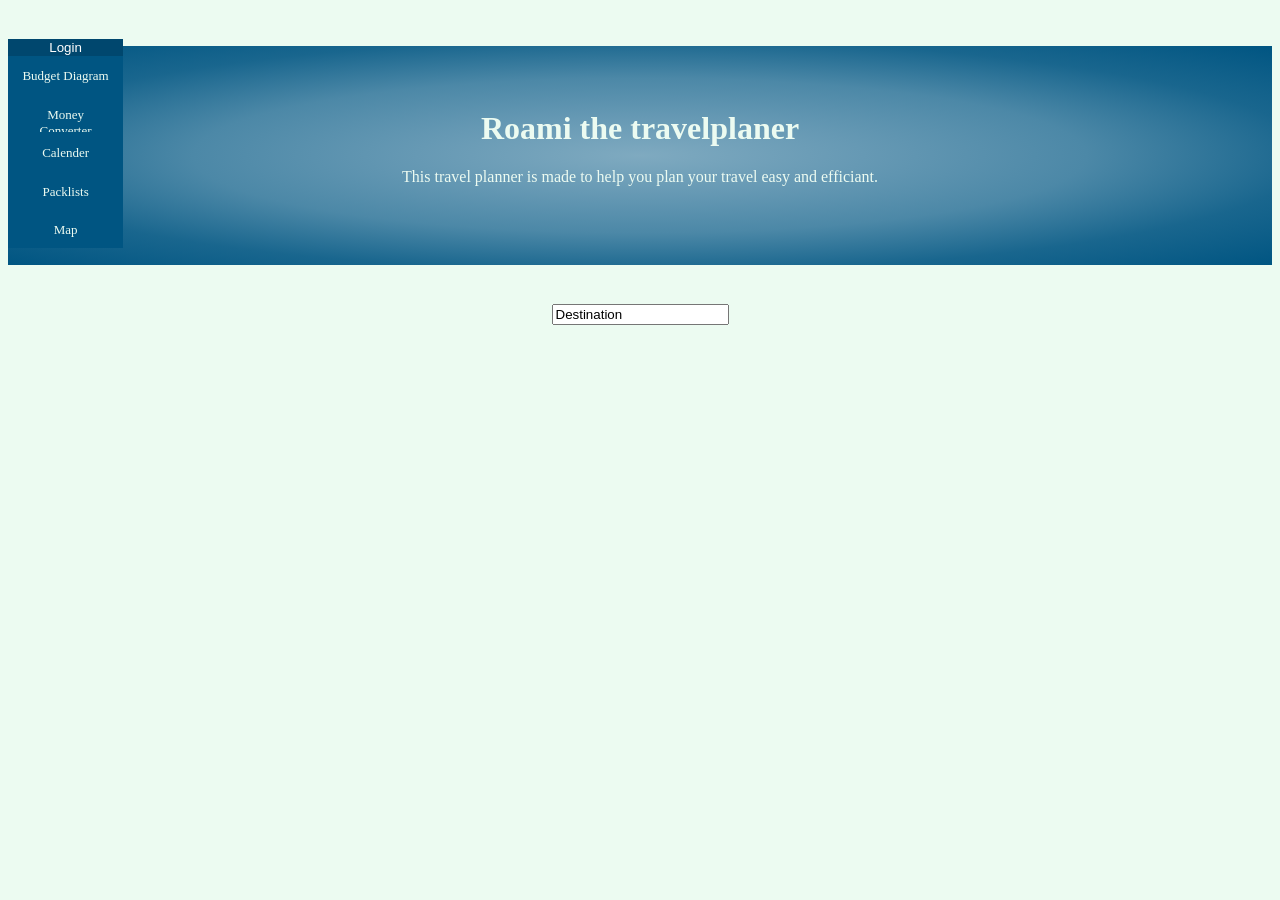
<file: Index.html>
<!DOCTYPE html>
<meta name="viewport"   content="witdth=device-width",  initial-scale="1.0">
<html lang="eng">
    <link rel="stylesheet" href="startsida.css">
     <script src="startsida.js"></script>
    <head>
   <title>Roami</title> 
   <link rel="icon" type="image/x-icon" href="Pictures/romai.png">
  </head>
<body>

  <div class="buttoncontainer">
    <button onclick="document.getElementById('id01').style.display='block'" class="button1">Login</button>
  <a class="containerbutton" href="budget.html">Budget Diagram</a>
  <a class="containerbutton" href="Money converter.html">Money Converter</a>
  <a class="containerbutton" href="Kalender.html">Calender</a>
  <a class="containerbutton" href="packlists.html">Packlists</a>
  <a class="containerbutton" href="Map.html">Map</a>
 </div>

 <header>
<h1>Roami the travelplaner</h1>
<p>This travel planner is made to help you plan your travel easy and efficiant.</p>

</header>

<div id="id01" class="modal">
  <form class="modal-content animate" action="/action_page.php" method="post">
    <div class="imgcontainer">
      <span onclick="document.getElementById('id01').style.display='none'" class="close" title="Close Modal">&times;</span>
      <img href="Pictures/snowflake.jpg" alt="" class="avatar">
    </div>
     <div class="container">
      <label for="uname"><b>Username</b></label>
      <input type="text" placeholder="Enter Username" name="uname" required>

      <label for="psw"><b>Password</b></label>
      <input type="password" placeholder="Enter Password" name="psw" required>
        
      <button type="submit">Login</button>
    </div>

    <div class="container" style="background-color:#fefefe">
      <button type="button" onclick="document.getElementById('id01').style.display='none'" class="cancelbtn">Cancel</button>
    
    </div>
  </form>
</div>

  <section>
<search>
  <form>
    <input type="search" value="Destination">
  </form>
</search>
  </section>

  

</body>
</html>
</file>
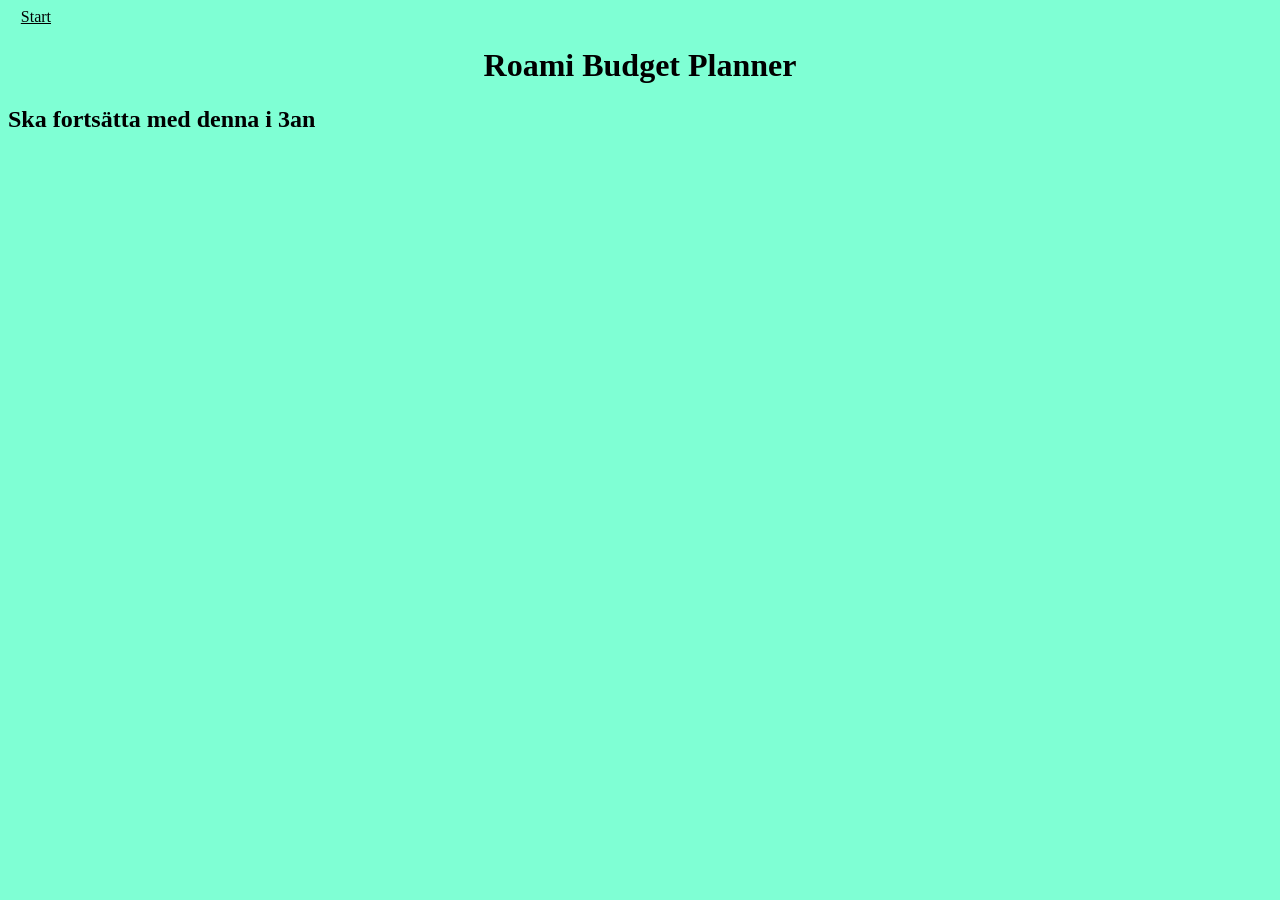
<file: budget.html>
<!DOCTYPE html>
<meta name="viewport"   content="witdth=device-width",  initial-scale="1.0">
<html lang="eng">
<link rel="stylesheet" href="budget.css">
<head>
<title> Roami Budget Planner</title>
</head>

<body>
    <a href="Index.html">Start</a>
    <h1>Roami Budget Planner</h1>
    <h2>Ska fortsätta med denna i 3an</h2>
</body>
</file>
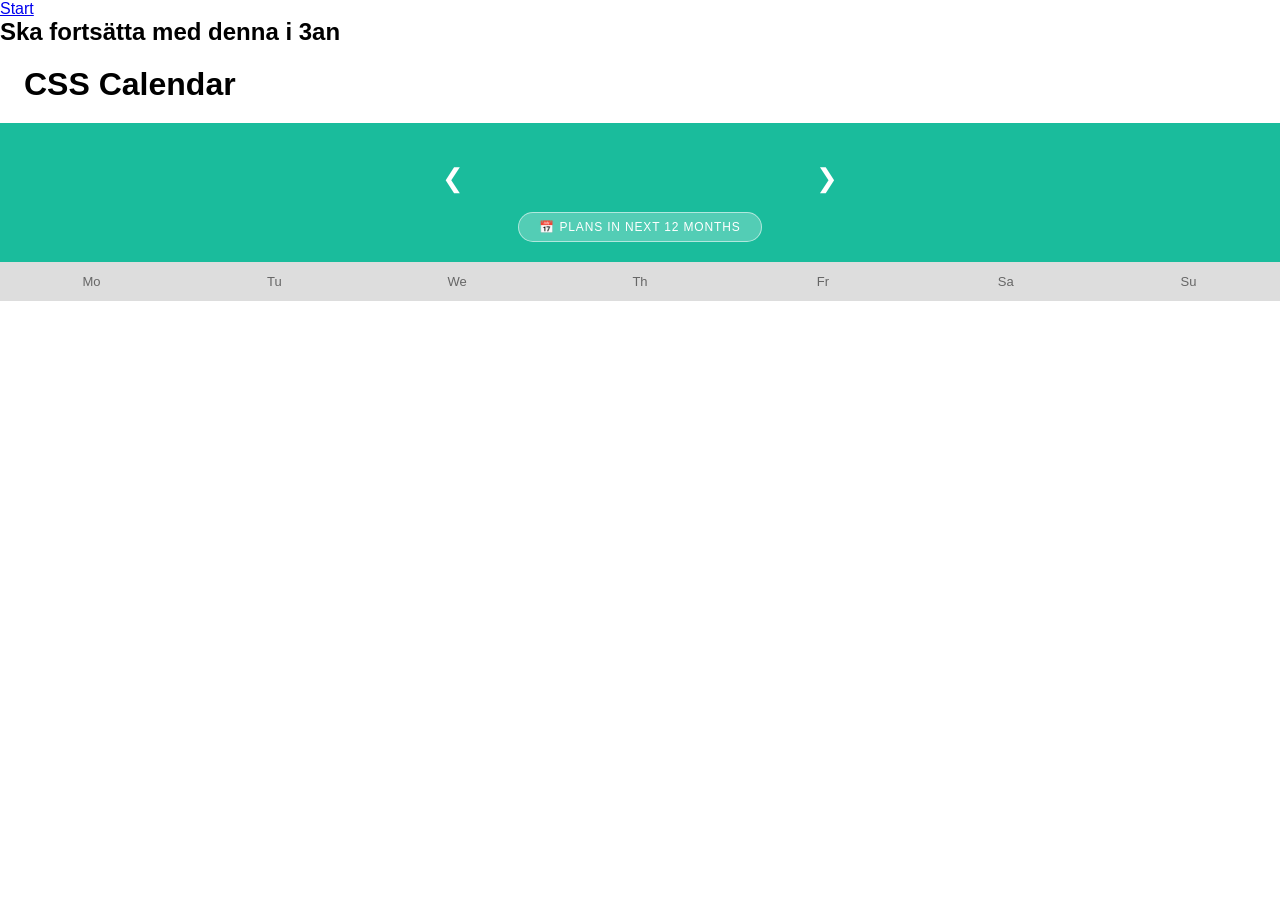
<file: Kalender.html>
<html lang="eng">
<head>
  <meta name="viewport" content="width=device-width, initial-scale=1.0">
  <title>Viera-Rikas Reseplanerare</title>
  <link rel="icon" type="image/x-icon" href="Pictures/plane.jpg">
  <title>Viera-Rikas Reseplanerare</title>
  <link rel="stylesheet" href="calender.css">
  <script src="calender.js"></script>
</head>
<body>
  <a href="Index.html">Start</a>
  <h2>Ska fortsätta med denna i 3an</h2>
<h1>CSS Calendar</h1>
 
<!-- Header -->
<div class="month">
  <div class="month-nav">
    <span class="arrow" onclick="changeMonth(-1)">&#10094;</span>
    <div class="month-label">
      <span class="mname" id="mname"></span>
      <span class="myear" id="myear"></span>
    </div>
    <span class="arrow" onclick="changeMonth(1)">&#10095;</span>
  </div>
  <button class="year-ahead-btn" onclick="toggleYearPanel()">&#128197; Plans in next 12 months</button>
</div>
 
<!-- Grid: weekday labels + day cells all in one CSS grid -->
<div class="cal-grid" id="calGrid">
  <div class="dow">Mo</div>
  <div class="dow">Tu</div>
  <div class="dow">We</div>
  <div class="dow">Th</div>
  <div class="dow">Fr</div>
  <div class="dow">Sa</div>
  <div class="dow">Su</div>
  <!-- day cells injected here by JS -->
</div>
 
<!-- Day plans panel -->
<div id="plansPanel">
  <h3 id="panelTitle">Plans</h3>
  <ul id="plansList"></ul>
  <div class="add-row">
    <input type="text" id="planInput" placeholder="Add a plan..." maxlength="80">
    <button onclick="addPlan()">Add</button>
  </div>
</div>
 
<!-- Year-ahead panel -->
<div id="yearPanel">
  <div class="ya-head">
    <h3>Plans in the next 12 months</h3>
    <button class="ya-close" onclick="toggleYearPanel()">&#10005;</button>
  </div>
  <div id="yearContent"></div>
</div>
 </body>
 </html>
</file>
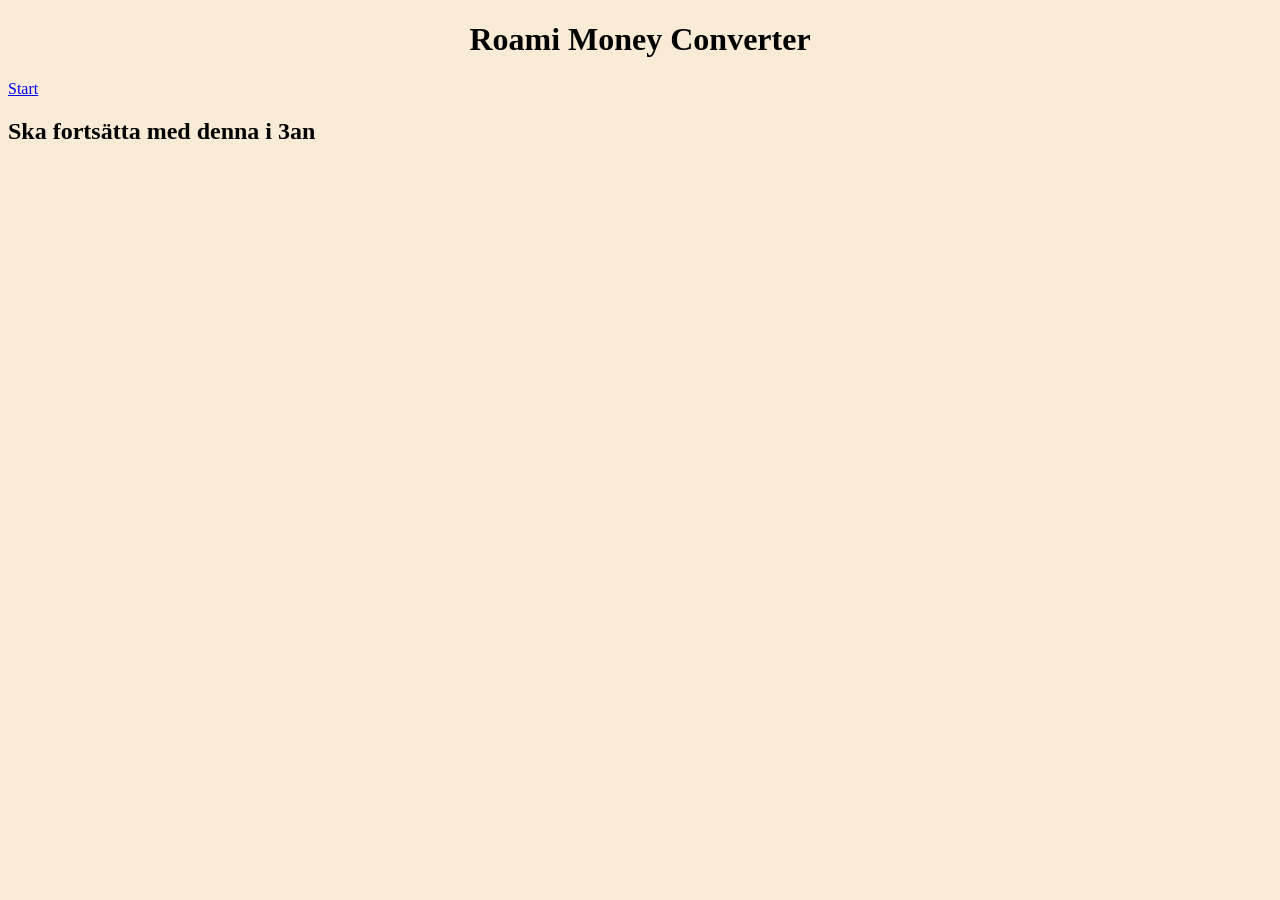
<file: Money converter.html>
<!DOCTYPE html>
<meta name="viewport"   content="witdth=device-width",  initial-scale="1.0">
<html lang="eng">
    <link rel="stylesheet" href="money converter.css">
<head>
   <title>Roami</title> 
   <link rel="icon" type="image/x-icon" href="Pictures/romai.png">
</head>

<body>
    <h1>Roami Money Converter</h1>
    <a href="Index.html">Start</a>
    <h2>Ska fortsätta med denna i 3an</h2>
</body>
</file>
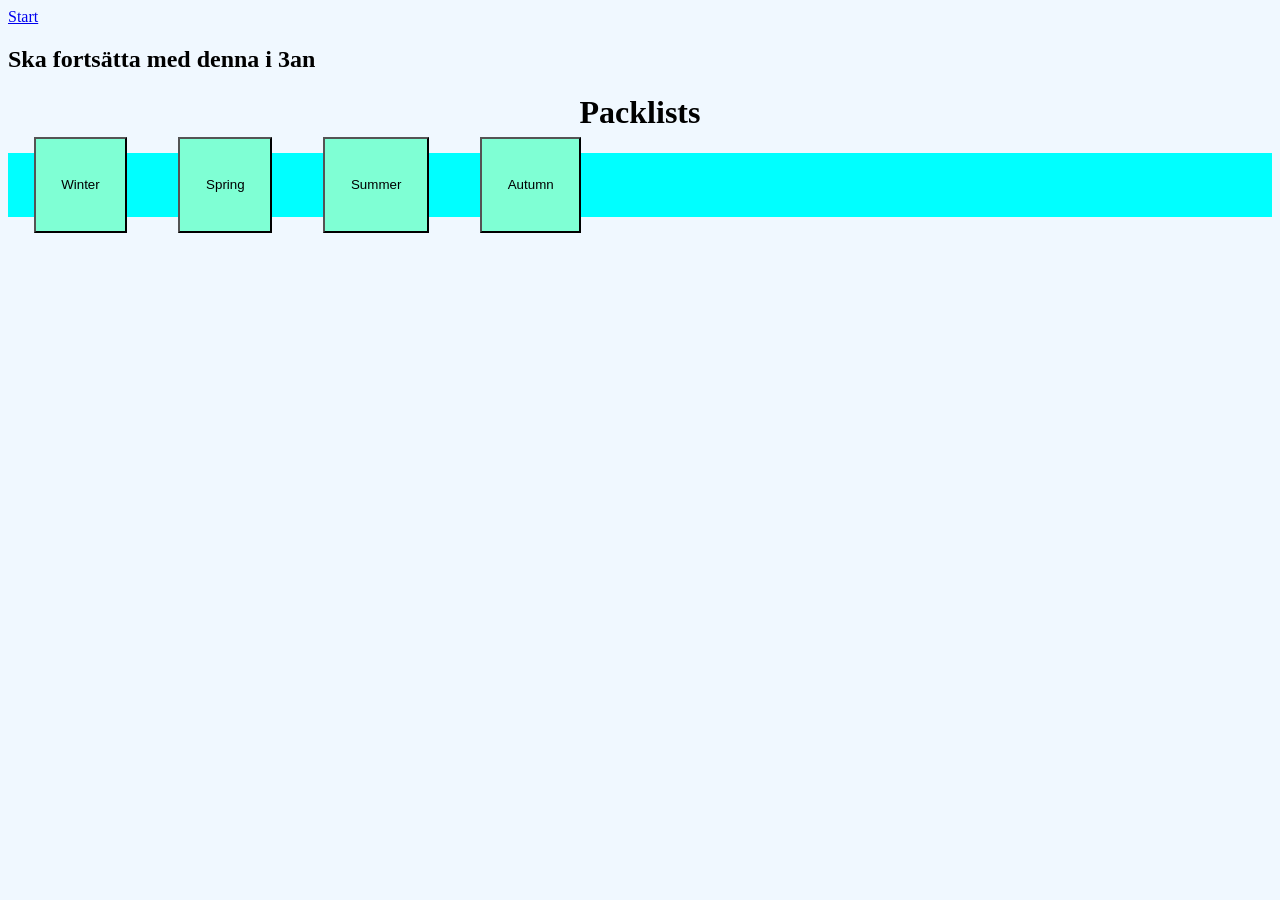
<file: packlists.html>
<!DOCTYPE html> 
<meta name="viewport"   content="witdth=device-width",  initial-scale="1.0"> 
<html lang="sv">
    <link rel="stylesheet" href="pack.css">
    <head>
<Title>Roami Packlists</Title>
  <link rel="icon" type="image/x-icon" href="Pictures/romai.png">
  </head>
<body>
  <a href="Index.html">Start</a>
  <h2>Ska fortsätta med denna i 3an</h2>
  <h1>Packlists</h1>

  <div class="buttoncontainer">
<button class="button2" onclick="openForm()">Winter</button>
<button class="button2" onclick="openForm()">Spring</button>
<button class="button2" onclick="openForm()">Summer</button>
<button class="button2" onclick="openForm()">Autumn</button>
<div class="form-popup" id="myForm">
  <form action="/action_page.php" class="form-container">
    <li>strupmor</li>
    <li>dfkg
    </li>
    <button type="button" class="btn cancel" onclick="closeForm()">Close</button>
  </form>
</div>
</div>
</body>
<script>
function openForm() {
  document.getElementById("myForm").style.display = "block";
}

function closeForm() {
  document.getElementById("myForm").style.display = "none";
}
</script>
</html>
</file>
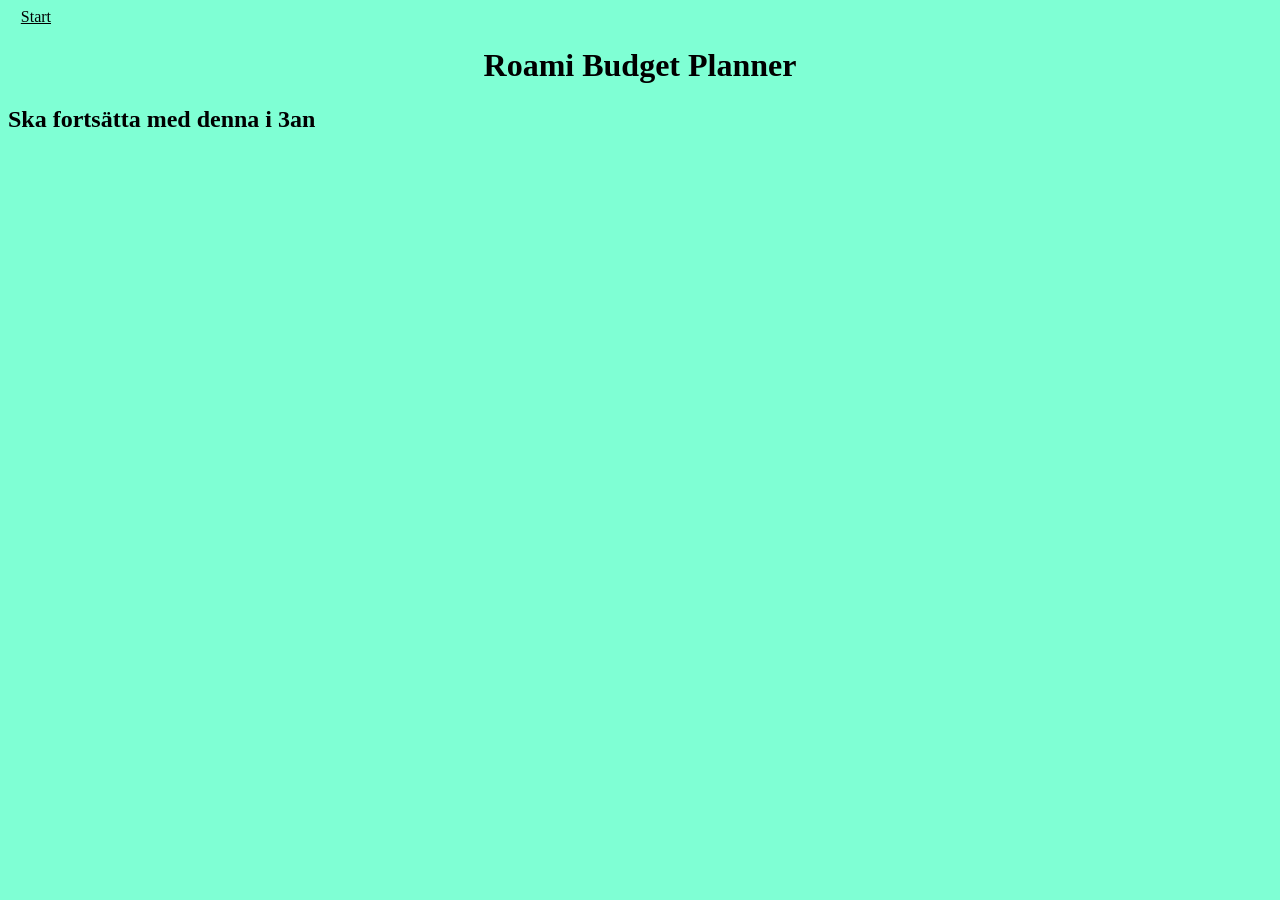
<file: code/budget.html>
<!DOCTYPE html>
<meta name="viewport"   content="witdth=device-width",  initial-scale="1.0">
<html lang="eng">
<link rel="stylesheet" href="budget.css">
<head>
<title> Roami Budget Planner</title>
</head>

<body>
    <a href="Startsida.html">Start</a>
    <h1>Roami Budget Planner</h1>
    <h2>Ska fortsätta med denna i 3an</h2>
</body>
</file>
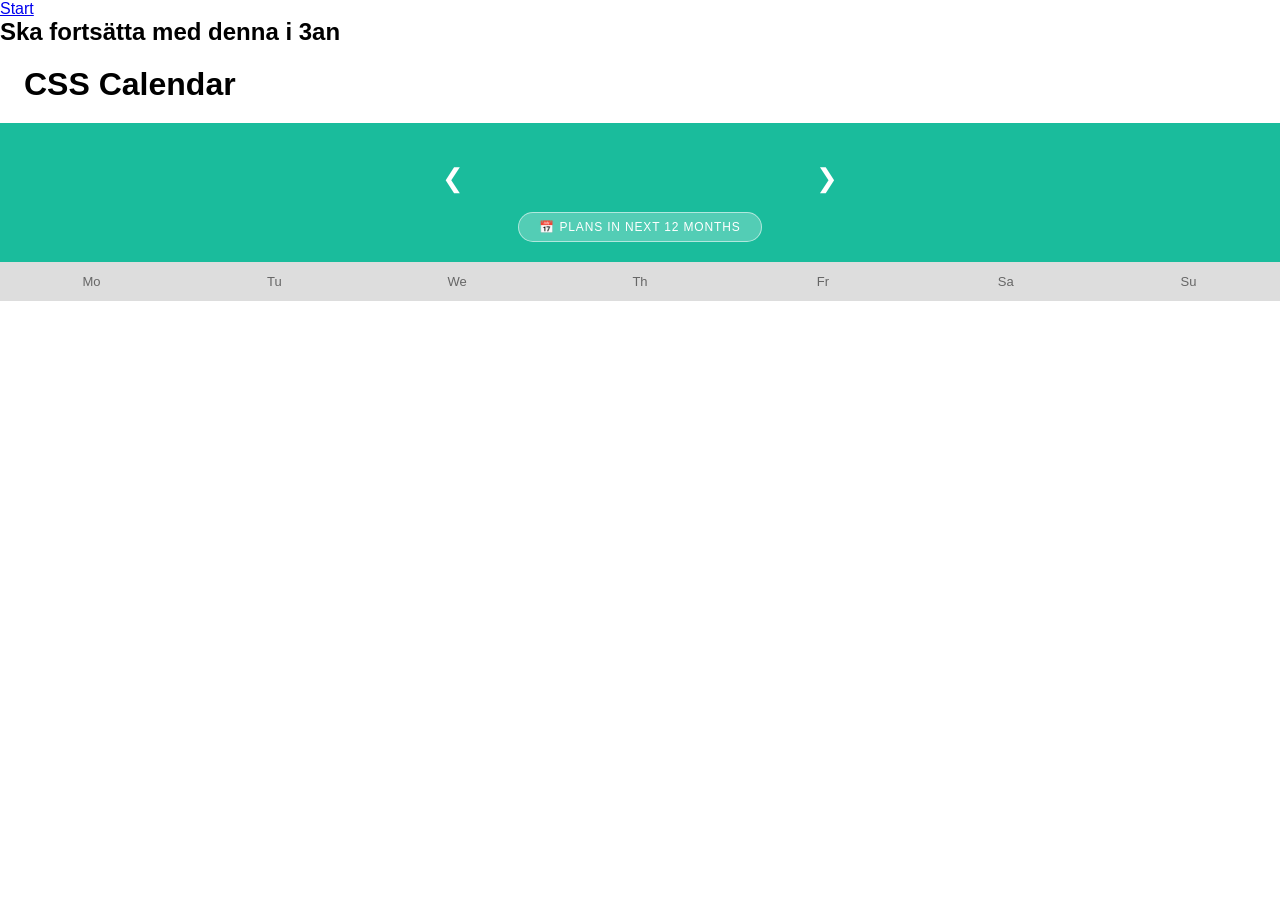
<file: code/Kalender.html>
<html lang="eng">
<head>
  <meta name="viewport" content="width=device-width, initial-scale=1.0">
  <title>Viera-Rikas Reseplanerare</title>
  <link rel="icon" type="image/x-icon" href="Pictures/plane.jpg">
  <title>Viera-Rikas Reseplanerare</title>
  <link rel="stylesheet" href="calender.css">
  <script src="calender.js"></script>
</head>
<body>
  <a href="Startsida.html">Start</a>
  <h2>Ska fortsätta med denna i 3an</h2>
<h1>CSS Calendar</h1>
 
<!-- Header -->
<div class="month">
  <div class="month-nav">
    <span class="arrow" onclick="changeMonth(-1)">&#10094;</span>
    <div class="month-label">
      <span class="mname" id="mname"></span>
      <span class="myear" id="myear"></span>
    </div>
    <span class="arrow" onclick="changeMonth(1)">&#10095;</span>
  </div>
  <button class="year-ahead-btn" onclick="toggleYearPanel()">&#128197; Plans in next 12 months</button>
</div>
 
<!-- Grid: weekday labels + day cells all in one CSS grid -->
<div class="cal-grid" id="calGrid">
  <div class="dow">Mo</div>
  <div class="dow">Tu</div>
  <div class="dow">We</div>
  <div class="dow">Th</div>
  <div class="dow">Fr</div>
  <div class="dow">Sa</div>
  <div class="dow">Su</div>
  <!-- day cells injected here by JS -->
</div>
 
<!-- Day plans panel -->
<div id="plansPanel">
  <h3 id="panelTitle">Plans</h3>
  <ul id="plansList"></ul>
  <div class="add-row">
    <input type="text" id="planInput" placeholder="Add a plan..." maxlength="80">
    <button onclick="addPlan()">Add</button>
  </div>
</div>
 
<!-- Year-ahead panel -->
<div id="yearPanel">
  <div class="ya-head">
    <h3>Plans in the next 12 months</h3>
    <button class="ya-close" onclick="toggleYearPanel()">&#10005;</button>
  </div>
  <div id="yearContent"></div>
</div>
 </body>
 </html>
</file>
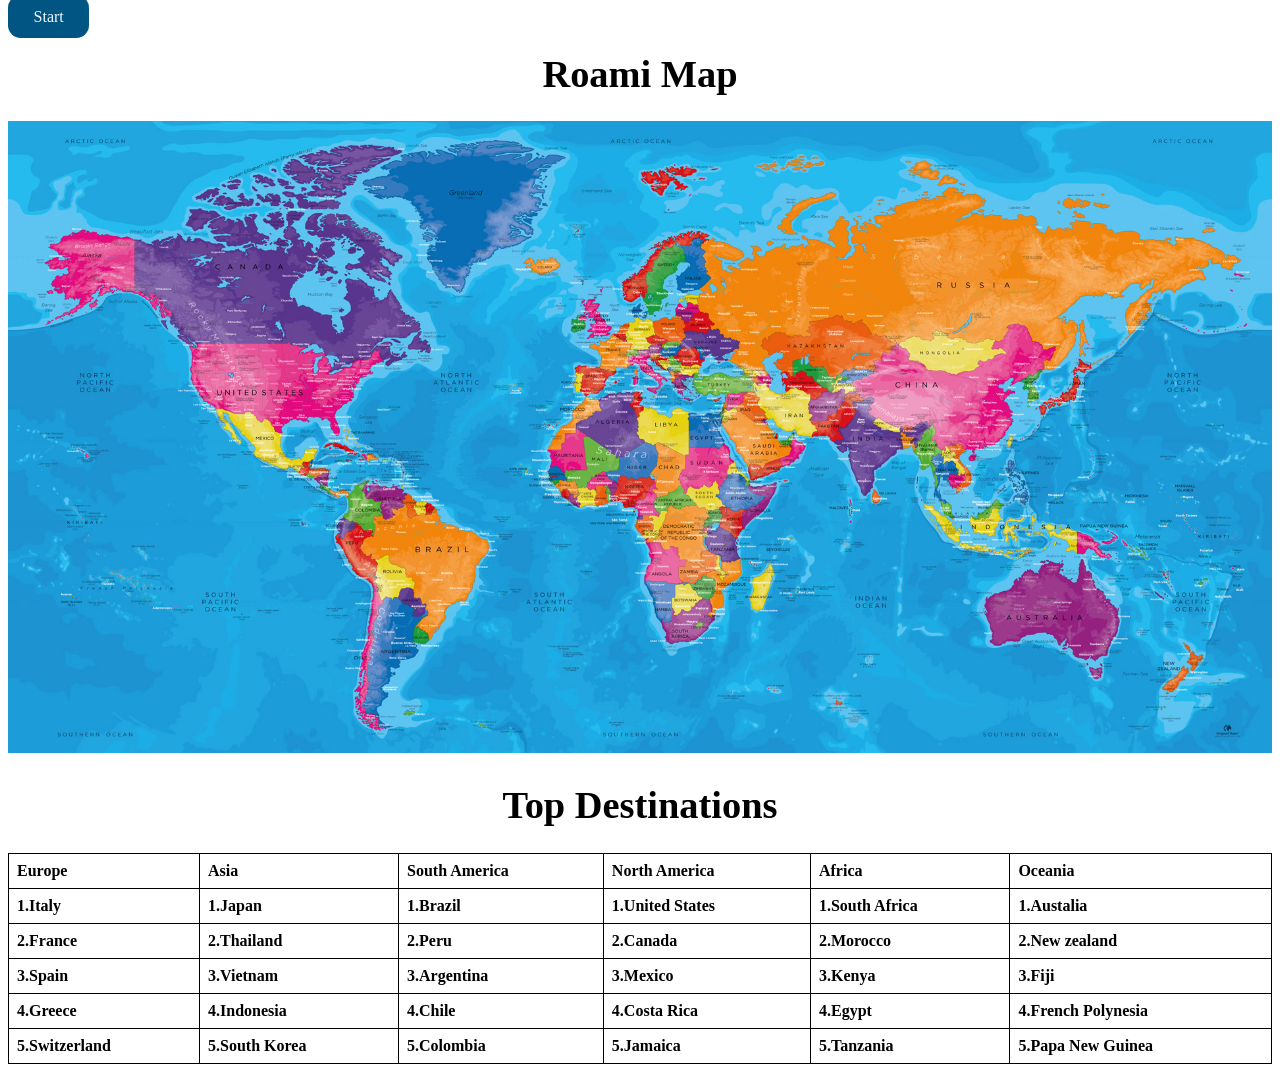
<file: code/Map.html>
<!DOCTYPE html> 
<meta name="viewport"   content="witdth=device-width",  initial-scale="1.0"> 
<html lang="sv">
<link rel="stylesheet" href="map.css">
<head>
  <Title>Roami Map</Title>  
  <link rel="icon" type="image/x-icon" href="Pictures/romai.png">
</head>

<body>
<a href="Startsida.html">Start</a>
<h1>Roami Map</h1>
<img src="Pictures/World-Map-Board.jpg" alt="">
<h1>Top Destinations</h1>

<table>
  <tr>
    <th>Europe</th>
    <th>Asia</th>
    <th>South America</th>
    <th>North America</th>
    <th>Africa</th>
    <th>Oceania</th>
  </tr>
  <tr>
    <th>1.Italy</th>
    <th>1.Japan</th>
    <th>1.Brazil</th>
    <th>1.United States</th>
    <th>1.South Africa</th>
    <th>1.Austalia</th>
  </tr>
    <tr>
    <th>2.France</th>
    <th>2.Thailand</th>
    <th>2.Peru</th>
    <th>2.Canada</th>
    <th>2.Morocco</th>
    <th>2.New zealand</th>
  </tr>
    <tr>
    <th>3.Spain</th>
    <th>3.Vietnam</th>
    <th>3.Argentina</th>
    <th>3.Mexico</th>
    <th>3.Kenya</th>
    <th>3.Fiji</th>
  </tr>
    <tr>
    <th>4.Greece</th>
    <th>4.Indonesia</th>
    <th>4.Chile</th>
    <th>4.Costa Rica</th>
    <th>4.Egypt</th>
    <th>4.French Polynesia</th>
  </tr> 
  <tr>
    <th>5.Switzerland</th>
    <th>5.South Korea</th>
    <th>5.Colombia</th>
    <th>5.Jamaica</th>
    <th>5.Tanzania</th>
    <th>5.Papa New Guinea</th>
  </tr>
</table>
</body>
</html>
</file>
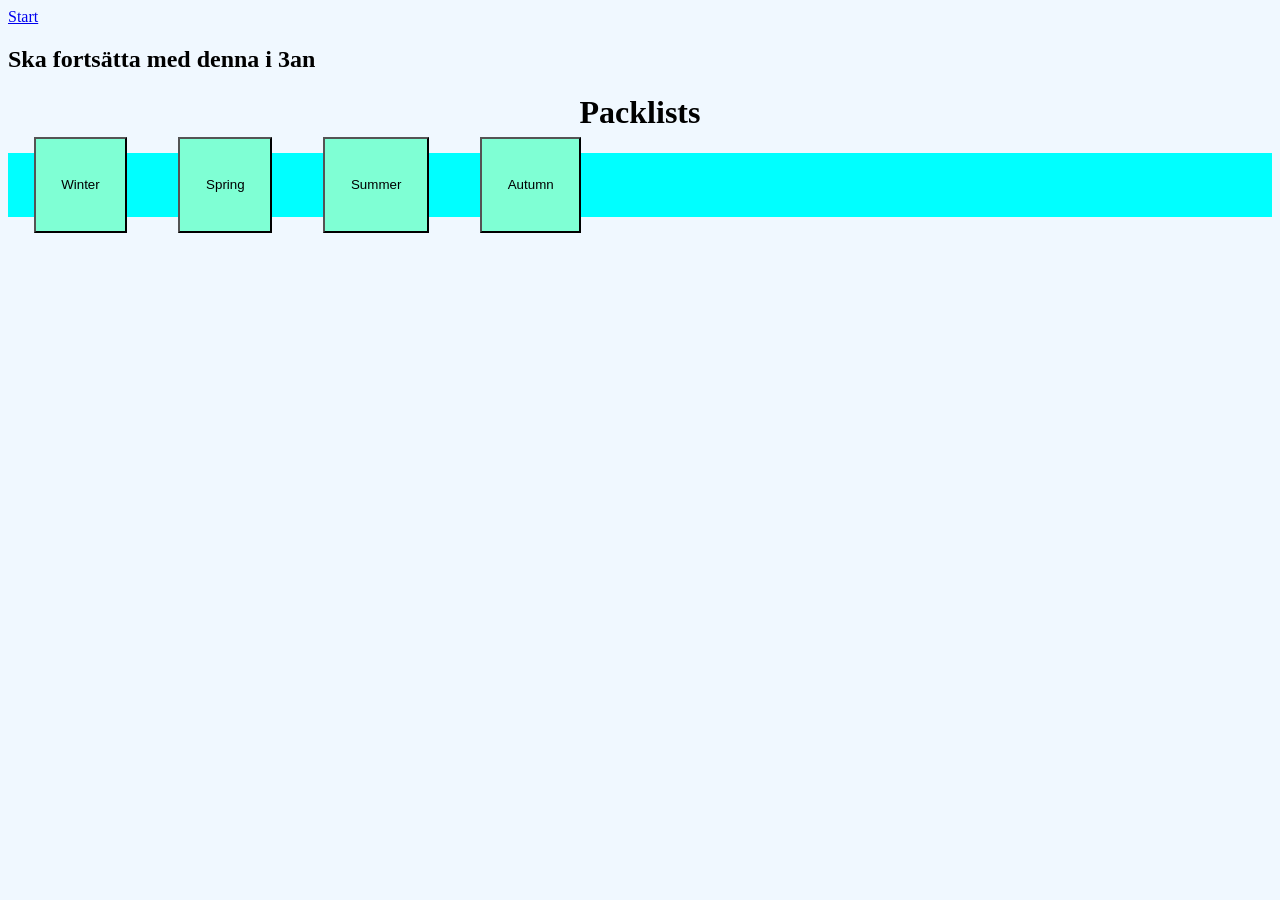
<file: code/packlists.html>
<!DOCTYPE html> 
<meta name="viewport"   content="witdth=device-width",  initial-scale="1.0"> 
<html lang="sv">
    <link rel="stylesheet" href="pack.css">
    <head>
<Title>Roami Packlists</Title>
  <link rel="icon" type="image/x-icon" href="Pictures/romai.png">
  </head>
<body>
  <a href="Startsida.html">Start</a>
  <h2>Ska fortsätta med denna i 3an</h2>
  <h1>Packlists</h1>

  <div class="buttoncontainer">
<button class="button2" onclick="openForm()">Winter</button>
<button class="button2" onclick="openForm()">Spring</button>
<button class="button2" onclick="openForm()">Summer</button>
<button class="button2" onclick="openForm()">Autumn</button>
<div class="form-popup" id="myForm">
  <form action="/action_page.php" class="form-container">
    <li>strupmor</li>
    <li>dfkg
    </li>
    <button type="button" class="btn cancel" onclick="closeForm()">Close</button>
  </form>
</div>
</div>
</body>
<script>
function openForm() {
  document.getElementById("myForm").style.display = "block";
}

function closeForm() {
  document.getElementById("myForm").style.display = "none";
}
</script>
</html>
</file>
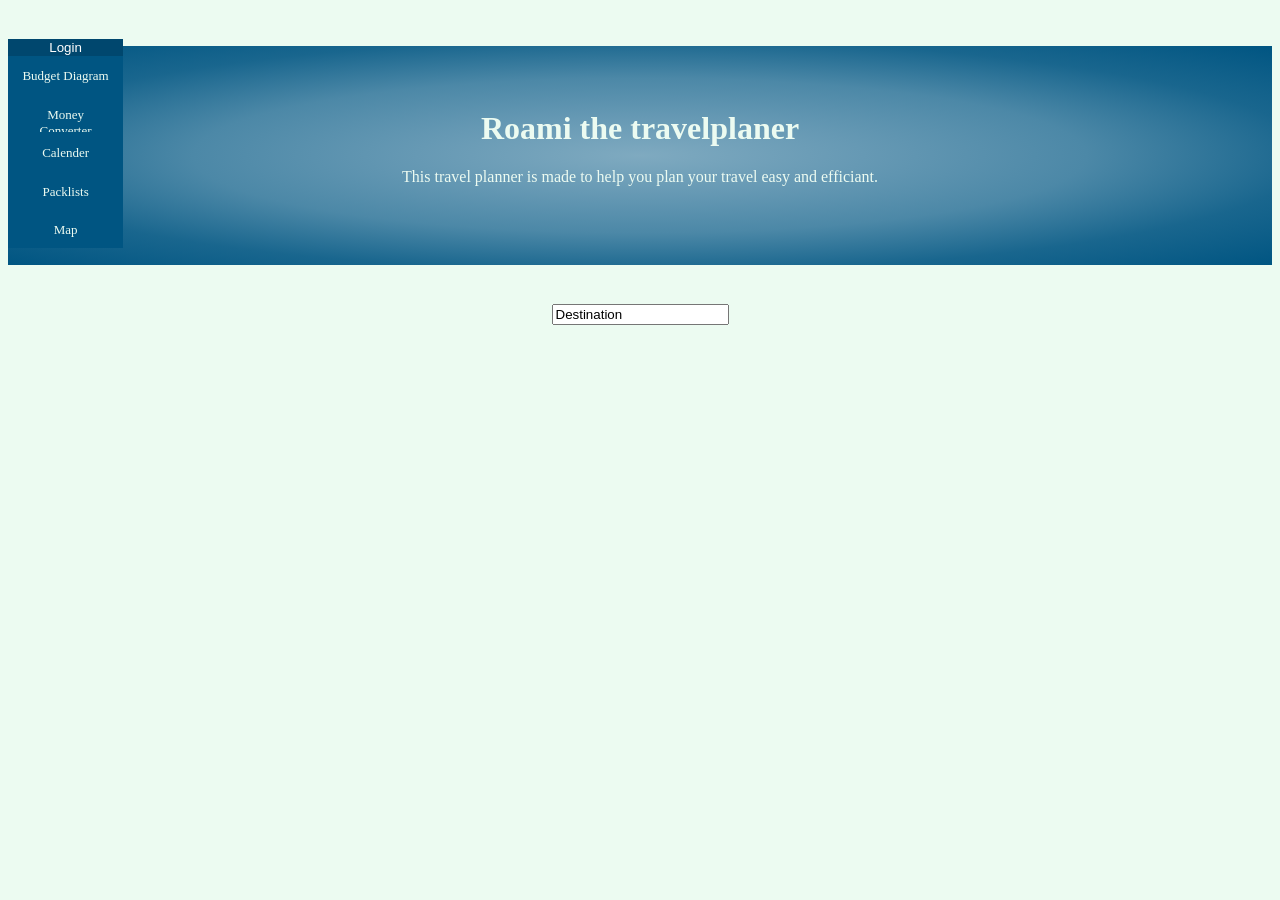
<file: code/Startsida.html>
<!DOCTYPE html>
<meta name="viewport"   content="witdth=device-width",  initial-scale="1.0">
<html lang="eng">
    <link rel="stylesheet" href="startsida.css">
     <script src="startsida.js"></script>
    <head>
      
   <title>Roami</title> 
   <link rel="icon" type="image/x-icon" href="Pictures/romai.png">
  </head>
<body>
<nav>
  <div class="buttoncontainer">
    <button onclick="document.getElementById('id01').style.display='block'" class="button1">Login</button>
  <a class="containerbutton" href="budget.html">Budget Diagram</a>
  <a class="containerbutton" href="Money converter.html">Money Converter</a>
  <a class="containerbutton" href="Kalender.html">Calender</a>
  <a class="containerbutton" href="packlists.html">Packlists</a>
  <a class="containerbutton" href="Map.html">Map</a>
 </div>
</nav>
 <header>
<h1>Roami the travelplaner</h1>
<p>This travel planner is made to help you plan your travel easy and efficiant.</p>

</header>

<div id="id01" class="modal">
  <form class="modal-content animate" action="/action_page.php" method="post">
    <div class="imgcontainer">
      <span onclick="document.getElementById('id01').style.display='none'" class="close" title="Close Modal">&times;</span>
      <img href="Pictures/snowflake.jpg" alt="" class="avatar">
    </div>
     <div class="container">
      <label for="uname"><b>Username</b></label>
      <input type="text" placeholder="Enter Username" name="uname" required>

      <label for="psw"><b>Password</b></label>
      <input type="password" placeholder="Enter Password" name="psw" required>
        
      <button type="submit">Login</button>
    </div>

    <div class="container" style="background-color:#fefefe">
      <button type="button" onclick="document.getElementById('id01').style.display='none'" class="cancelbtn">Cancel</button>
    
    </div>
  </form>
</div>

  <section>
<search>
  <form>
    <input type="search" value="Destination">
  </form>
</search>
  </section>

  

</body>
</html>
</file>
<file: startsida.css>
body{
    background-color: #ecfbf1;}

header{background-image:radial-gradient(#7faac0,#6699b4,#4c88a7,#19668e,#005582);
margin-top: 0%;
padding: 5%;
background-repeat: no-repeat;
background-size: cover;}

aside{
float: left;
height:10vwh;
padding: 5vwh;
}

form{
  text-align: center;
  padding: 3vw;
}

.buttoncontainer{display: flex;
background-color: #005582; 
flex-direction: column;
width:6vw;
font-size: small;
justify-content: center;
height: 3vw;
position: relative;
top: 9vw;}

.containerbutton{
padding:1vw;
height: 1vw;
width: 7vw;
font-style: cursive;
text-decoration: none;
color: #ecfbf1;
background-color: #005582;
text-align: center;}


h1 {font-family:Georgia;
text-align: center;
margin-top: 0%;
color: #ecfbf1}

p{ font-family: cursive;
text-align: center;
color: #ecfbf1;}


/* Full-width input fields */
input[type=text], input[type=password] {
  width: 100%;
  padding:1vw 1vw;
 margin: 1vw;
  display: inline-block;
  border: 0.1vw solid #005582;
  box-sizing: border-box;
}

/* Set a style for all buttons */
button {
  background-color: #00476e;
  color: white;
  border: none;
  cursor: pointer;
  align-items:center;
  height: 3vw;
  width: 4vw;

}

.button1{
  width: 9vw;
  height: 2vw;
  margin-left: auto;
 margin-top: 0.1vw;
}

button:hover {
  opacity: 0.8;
}

/* Extra styles for the cancel button */
.cancelbtn {
  width: auto;
  padding: 1vw 2vw;
  background-color: #ff695e;
}

/* Center the image and position the close button */
.imgcontainer {
  background-color: #005582;
  height:5%;
  align-items: center;
  position: relative;
  padding: 2vw 2vw;
}

img.avatar {
  width: 50%;
  border-radius: 50%;
}


.container {

  padding: 1vw 1vw;
  text-align: center;
}

img{
  position:fixed;
  width: 20vw;
  right: 0;
}


span.psw {
  float: right;
  padding-top: 16px;
}

/* The Modal (background) */
.modal {
  display: none; /* Hidden by default */
  position:fixed; /* Stay in place */
  width: 60vw; /* Full width */
  height: 60vw; /* Full height */
  left: 30%;
  top: 10vw;
}

/* Modal Content/Box */
.modal-content {
  align-items: center;
  background-color: #fefefe;
  margin: 2vw 2vw 2vw ; /* 5% from the top, 15% from the bottom and centered */
  border: 1vw solid #005582;
  width: 30vw; /* Could be more or less, depending on screen size */
  padding: 1vw 1vw;
}

/* The Close Button (x) */
.close {
  position: absolute;
  right: 25px;
  top: 0;
  color: #000;
  font-size: 35px;
  font-weight: bold;
}

.close:hover,
.close:focus {
  color: grey;
  cursor: pointer;
}

/* Add Zoom Animation */
.animate {
  -webkit-animation: animatezoom 0.6s;
  animation: animatezoom 0.6s
}

@-webkit-keyframes animatezoom {
  from {-webkit-transform: scale(0)} 
  to {-webkit-transform: scale(1)}
}
  
@keyframes animatezoom {
  from {transform: scale(0)} 
  to {transform: scale(1)}
}

/* Change styles for span and cancel button on extra small screens */
@media screen and (max-width: 300px) {
  span.psw {
     display: block;
     float: none;
  }
  .cancelbtn {
     width: 100%;
  }
}
</file>
<file: budget.css>
body {
    background-color: aquamarine;
}

a { 
    width: 3vw;
height: 2vw;
padding: 1vw;
text-align: center;
color: black;}
h1 {text-align: center;
font-family: Georgia;}
</file>
<file: calender.css>
* { box-sizing: border-box; margin: 0; padding: 0; }
    body { font-family: Verdana, sans-serif; }
 
    h1 {
      font-size: clamp(1rem, 4vw, 2rem);
      padding: clamp(10px, 2vw, 20px) clamp(12px, 3vw, 24px);
    }
 
    /* ── Header ── */
    .month {
      width: 100%;
      background: #1abc9c;
      text-align: center;
      padding: clamp(16px, 3vw, 40px) 3% clamp(12px, 2vw, 20px);
    }
    .month-nav {
      display: flex;
      align-items: center;
      justify-content: center;
      gap: clamp(10px, 3vw, 40px);
      margin-bottom: clamp(8px, 1.5vw, 16px);
    }
    .arrow {
      color: white;
      font-size: clamp(16px, 3vw, 26px);
      cursor: pointer;
      user-select: none;
      padding: 2px 8px;
      border-radius: 4px;
    }
    .arrow:hover { background: rgba(0,0,0,0.15); }
    .month-label {
      color: white;
      text-align: center;
      min-width: clamp(120px, 28vw, 260px);
    }
    .month-label .mname {
      display: block;
      font-size: clamp(14px, 3vw, 22px);
      text-transform: uppercase;
      letter-spacing: 0.12em;
    }
    .month-label .myear {
      display: block;
      font-size: clamp(12px, 2vw, 17px);
      letter-spacing: 0.08em;
      margin-top: 3px;
    }
    .year-ahead-btn {
      background: rgba(255,255,255,0.25);
      color: white;
      border: 1px solid rgba(255,255,255,0.55);
      border-radius: 20px;
      padding: clamp(4px, 0.7vw, 7px) clamp(10px, 2vw, 20px);
      font-size: clamp(9px, 1.4vw, 12px);
      font-family: Verdana, sans-serif;
      letter-spacing: 0.07em;
      text-transform: uppercase;
      cursor: pointer;
      transition: background 0.2s;
    }
    .year-ahead-btn:hover { background: rgba(255,255,255,0.4); }
 
    /* ── Calendar grid (CSS Grid, 7 equal columns) ── */
    .cal-grid {
      display: grid;
      grid-template-columns: repeat(7, 1fr);
      width: 100%;
    }
 
    /* Weekday header row */
    .cal-grid .dow {
      background: #ddd;
      color: #666;
      text-align: center;
      padding: clamp(6px, 1.2vw, 12px) 0;
      font-size: clamp(9px, 1.6vw, 13px);
    }
 
    /* Day cells */
    .cal-grid .day-cell {
      background: #eee;
      text-align: center;
      padding: clamp(4px, 0.8vw, 8px) 0 clamp(6px, 1vw, 10px);
      cursor: pointer;
      min-height: clamp(36px, 6vw, 60px);
    }
    .cal-grid .day-cell:hover .day-num { color: #1abc9c; font-weight: bold; }
    .cal-grid .day-cell.empty {
      visibility: hidden;
      cursor: default;
      pointer-events: none;
    }
 
    /* Number circle */
    .day-num {
      display: inline-flex;
      align-items: center;
      justify-content: center;
      width: clamp(22px, 3.5vw, 36px);
      height: clamp(22px, 3.5vw, 36px);
      border-radius: 50%;
      font-size: clamp(10px, 1.8vw, 15px);
      color: #555;
    }
    .day-num.today    { background: #1abc9c; color: #fff; }
    .day-num.selected { background: #148f77; color: #fff; }
 
    /* Orange dot for days with plans */
    .plan-dot {
      display: block;
      width: clamp(4px, 0.7vw, 7px);
      height: clamp(4px, 0.7vw, 7px);
      background: #e67e22;
      border-radius: 50%;
      margin: 2px auto 0;
    }
 
    /* ── Plans panel ── */
    #plansPanel {
      display: none;
      background: #fff;
      border-top: 3px solid #1abc9c;
      padding: clamp(10px, 2vw, 20px) clamp(12px, 3vw, 24px);
    }
    #plansPanel h3 {
      font-size: clamp(11px, 1.8vw, 15px);
      color: #555;
      text-transform: uppercase;
      letter-spacing: 0.07em;
      margin-bottom: clamp(8px, 1.2vw, 14px);
    }
    #plansList { margin-bottom: clamp(6px, 1vw, 12px); }
    #plansList li {
      list-style: none;
      display: flex;
      justify-content: space-between;
      align-items: center;
      padding: clamp(4px, 0.7vw, 8px) 0;
      border-bottom: 1px solid #eee;
      font-size: clamp(11px, 1.8vw, 14px);
      color: #333;
    }
    .del-btn {
      background: none;
      border: none;
      color: #bbb;
      cursor: pointer;
      font-size: clamp(13px, 2vw, 18px);
      padding: 0 4px;
      flex-shrink: 0;
    }
    .del-btn:hover { color: #e74c3c; }
    .no-plans { font-size: clamp(11px, 1.6vw, 14px); color: #aaa; }
    .add-row {
      display: flex;
      gap: clamp(4px, 1vw, 10px);
      margin-top: clamp(6px, 1vw, 10px);
    }
    .add-row input {
      flex: 1;
      min-width: 0;
      padding: clamp(4px, 0.7vw, 8px) clamp(6px, 1vw, 12px);
      font-size: clamp(11px, 1.6vw, 14px);
      border: 1px solid #ddd;
      border-radius: 4px;
      font-family: Verdana, sans-serif;
    }
    .add-row input:focus { outline: none; border-color: #1abc9c; }
    .add-row button {
      padding: clamp(4px, 0.7vw, 8px) clamp(8px, 1.5vw, 16px);
      background: #1abc9c;
      color: white;
      border: none;
      border-radius: 4px;
      font-size: clamp(11px, 1.6vw, 14px);
      font-family: Verdana, sans-serif;
      cursor: pointer;
      white-space: nowrap;
    }
    .add-row button:hover { background: #148f77; }
 
    /* ── Year-ahead panel ── */
    #yearPanel {
      display: none;
      background: #f9f9f9;
      border-top: 3px solid #e67e22;
      padding: clamp(10px, 2vw, 20px) clamp(12px, 3vw, 24px);
    }
    .ya-head {
      display: flex;
      justify-content: space-between;
      align-items: center;
      margin-bottom: clamp(8px, 1.2vw, 16px);
    }
    .ya-head h3 {
      margin: 0;
      font-size: clamp(11px, 1.8vw, 15px);
      color: #555;
      text-transform: uppercase;
      letter-spacing: 0.07em;
    }
    .ya-close {
      background: none;
      border: none;
      font-size: clamp(15px, 2.5vw, 22px);
      color: #aaa;
      cursor: pointer;
    }
    .ya-close:hover { color: #e74c3c; }
    .ya-month-group { margin-bottom: clamp(8px, 1.2vw, 16px); }
    .ya-month-lbl {
      font-size: clamp(10px, 1.5vw, 13px);
      font-weight: bold;
      color: #888;
      text-transform: uppercase;
      letter-spacing: 0.07em;
      margin-bottom: 4px;
    }
    .ya-row {
      display: flex;
      align-items: center;
      gap: clamp(6px, 1vw, 12px);
      padding: clamp(4px, 0.7vw, 7px) 4px;
      border-bottom: 1px solid #eee;
      font-size: clamp(11px, 1.7vw, 14px);
      color: #333;
      cursor: pointer;
    }
    .ya-row:hover { background: #efefef; }
    .ya-tag {
      flex-shrink: 0;
      background: #e67e22;
      color: white;
      font-size: clamp(9px, 1.3vw, 12px);
      border-radius: 3px;
      padding: 1px clamp(4px, 0.7vw, 8px);
    }
    .ya-empty { font-size: clamp(11px, 1.6vw, 14px); color: #aaa; }
</file>
<file: money converter.css>
body {background-color: antiquewhite;}
h1{font-family: georgia;
text-align: center;}
</file>
<file: pack.css>
body {background-color: aliceblue;
}
h1{
    text-align: center;
    color: black;
    font-family: georgia;}

.buttoncontainer{display: flex;
    background-color: aqua; 
    flex-direction:row; 
    width: 100%;
    height: 5vw;
    align-items: center; 

}

.button2{
    background-color: aquamarine;
    padding: 3vw 2vw;
    margin: 2vw;
}

/* The popup form - hidden by default */
.form-popup {
  display: none;
  position:fixed;
  align-items: center;
  border:0.3vw solid #f1f1f1;
  left: 40%;
  top: 25%;
  z-index: 9;
}

/* Add styles to the form container */
.form-container {
  width:20vw ;
  height: 10vw;
  padding: 1vw;
  
  background-color: white;}
  /* Add a red background color to the cancel button */
.form-container .cancel {
  background-color: red;
  position: fixed;

}

/* Add some hover effects to buttons */
.form-container .btn:hover, .open-button:hover {
  opacity: 1;
}
</file>
<file: code/budget.css>
body {
    background-color: aquamarine;
}

a { 
    width: 3vw;
height: 2vw;
padding: 1vw;
text-align: center;
color: black;}
h1 {text-align: center;
font-family: Georgia;}
</file>
<file: code/calender.css>
* { box-sizing: border-box; margin: 0; padding: 0; }
    body { font-family: Verdana, sans-serif; }
 
    h1 {
      font-size: clamp(1rem, 4vw, 2rem);
      padding: clamp(10px, 2vw, 20px) clamp(12px, 3vw, 24px);
    }
 
    /* ── Header ── */
    .month {
      width: 100%;
      background: #1abc9c;
      text-align: center;
      padding: clamp(16px, 3vw, 40px) 3% clamp(12px, 2vw, 20px);
    }
    .month-nav {
      display: flex;
      align-items: center;
      justify-content: center;
      gap: clamp(10px, 3vw, 40px);
      margin-bottom: clamp(8px, 1.5vw, 16px);
    }
    .arrow {
      color: white;
      font-size: clamp(16px, 3vw, 26px);
      cursor: pointer;
      user-select: none;
      padding: 2px 8px;
      border-radius: 4px;
    }
    .arrow:hover { background: rgba(0,0,0,0.15); }
    .month-label {
      color: white;
      text-align: center;
      min-width: clamp(120px, 28vw, 260px);
    }
    .month-label .mname {
      display: block;
      font-size: clamp(14px, 3vw, 22px);
      text-transform: uppercase;
      letter-spacing: 0.12em;
    }
    .month-label .myear {
      display: block;
      font-size: clamp(12px, 2vw, 17px);
      letter-spacing: 0.08em;
      margin-top: 3px;
    }
    .year-ahead-btn {
      background: rgba(255,255,255,0.25);
      color: white;
      border: 1px solid rgba(255,255,255,0.55);
      border-radius: 20px;
      padding: clamp(4px, 0.7vw, 7px) clamp(10px, 2vw, 20px);
      font-size: clamp(9px, 1.4vw, 12px);
      font-family: Verdana, sans-serif;
      letter-spacing: 0.07em;
      text-transform: uppercase;
      cursor: pointer;
      transition: background 0.2s;
    }
    .year-ahead-btn:hover { background: rgba(255,255,255,0.4); }
 
    /* ── Calendar grid (CSS Grid, 7 equal columns) ── */
    .cal-grid {
      display: grid;
      grid-template-columns: repeat(7, 1fr);
      width: 100%;
    }
 
    /* Weekday header row */
    .cal-grid .dow {
      background: #ddd;
      color: #666;
      text-align: center;
      padding: clamp(6px, 1.2vw, 12px) 0;
      font-size: clamp(9px, 1.6vw, 13px);
    }
 
    /* Day cells */
    .cal-grid .day-cell {
      background: #eee;
      text-align: center;
      padding: clamp(4px, 0.8vw, 8px) 0 clamp(6px, 1vw, 10px);
      cursor: pointer;
      min-height: clamp(36px, 6vw, 60px);
    }
    .cal-grid .day-cell:hover .day-num { color: #1abc9c; font-weight: bold; }
    .cal-grid .day-cell.empty {
      visibility: hidden;
      cursor: default;
      pointer-events: none;
    }
 
    /* Number circle */
    .day-num {
      display: inline-flex;
      align-items: center;
      justify-content: center;
      width: clamp(22px, 3.5vw, 36px);
      height: clamp(22px, 3.5vw, 36px);
      border-radius: 50%;
      font-size: clamp(10px, 1.8vw, 15px);
      color: #555;
    }
    .day-num.today    { background: #1abc9c; color: #fff; }
    .day-num.selected { background: #148f77; color: #fff; }
 
    /* Orange dot for days with plans */
    .plan-dot {
      display: block;
      width: clamp(4px, 0.7vw, 7px);
      height: clamp(4px, 0.7vw, 7px);
      background: #e67e22;
      border-radius: 50%;
      margin: 2px auto 0;
    }
 
    /* ── Plans panel ── */
    #plansPanel {
      display: none;
      background: #fff;
      border-top: 3px solid #1abc9c;
      padding: clamp(10px, 2vw, 20px) clamp(12px, 3vw, 24px);
    }
    #plansPanel h3 {
      font-size: clamp(11px, 1.8vw, 15px);
      color: #555;
      text-transform: uppercase;
      letter-spacing: 0.07em;
      margin-bottom: clamp(8px, 1.2vw, 14px);
    }
    #plansList { margin-bottom: clamp(6px, 1vw, 12px); }
    #plansList li {
      list-style: none;
      display: flex;
      justify-content: space-between;
      align-items: center;
      padding: clamp(4px, 0.7vw, 8px) 0;
      border-bottom: 1px solid #eee;
      font-size: clamp(11px, 1.8vw, 14px);
      color: #333;
    }
    .del-btn {
      background: none;
      border: none;
      color: #bbb;
      cursor: pointer;
      font-size: clamp(13px, 2vw, 18px);
      padding: 0 4px;
      flex-shrink: 0;
    }
    .del-btn:hover { color: #e74c3c; }
    .no-plans { font-size: clamp(11px, 1.6vw, 14px); color: #aaa; }
    .add-row {
      display: flex;
      gap: clamp(4px, 1vw, 10px);
      margin-top: clamp(6px, 1vw, 10px);
    }
    .add-row input {
      flex: 1;
      min-width: 0;
      padding: clamp(4px, 0.7vw, 8px) clamp(6px, 1vw, 12px);
      font-size: clamp(11px, 1.6vw, 14px);
      border: 1px solid #ddd;
      border-radius: 4px;
      font-family: Verdana, sans-serif;
    }
    .add-row input:focus { outline: none; border-color: #1abc9c; }
    .add-row button {
      padding: clamp(4px, 0.7vw, 8px) clamp(8px, 1.5vw, 16px);
      background: #1abc9c;
      color: white;
      border: none;
      border-radius: 4px;
      font-size: clamp(11px, 1.6vw, 14px);
      font-family: Verdana, sans-serif;
      cursor: pointer;
      white-space: nowrap;
    }
    .add-row button:hover { background: #148f77; }
 
    /* ── Year-ahead panel ── */
    #yearPanel {
      display: none;
      background: #f9f9f9;
      border-top: 3px solid #e67e22;
      padding: clamp(10px, 2vw, 20px) clamp(12px, 3vw, 24px);
    }
    .ya-head {
      display: flex;
      justify-content: space-between;
      align-items: center;
      margin-bottom: clamp(8px, 1.2vw, 16px);
    }
    .ya-head h3 {
      margin: 0;
      font-size: clamp(11px, 1.8vw, 15px);
      color: #555;
      text-transform: uppercase;
      letter-spacing: 0.07em;
    }
    .ya-close {
      background: none;
      border: none;
      font-size: clamp(15px, 2.5vw, 22px);
      color: #aaa;
      cursor: pointer;
    }
    .ya-close:hover { color: #e74c3c; }
    .ya-month-group { margin-bottom: clamp(8px, 1.2vw, 16px); }
    .ya-month-lbl {
      font-size: clamp(10px, 1.5vw, 13px);
      font-weight: bold;
      color: #888;
      text-transform: uppercase;
      letter-spacing: 0.07em;
      margin-bottom: 4px;
    }
    .ya-row {
      display: flex;
      align-items: center;
      gap: clamp(6px, 1vw, 12px);
      padding: clamp(4px, 0.7vw, 7px) 4px;
      border-bottom: 1px solid #eee;
      font-size: clamp(11px, 1.7vw, 14px);
      color: #333;
      cursor: pointer;
    }
    .ya-row:hover { background: #efefef; }
    .ya-tag {
      flex-shrink: 0;
      background: #e67e22;
      color: white;
      font-size: clamp(9px, 1.3vw, 12px);
      border-radius: 3px;
      padding: 1px clamp(4px, 0.7vw, 8px);
    }
    .ya-empty { font-size: clamp(11px, 1.6vw, 14px); color: #aaa; }
</file>
<file: code/map.css>
a{padding: 1vw 2vw;
background-color: #005582;
margin-top:1vw;
left: 0;
border-radius: 1vw;
color: aliceblue;
text-decoration: none;
}
h1{text-align: center;
font-size: 3vw;
font-family: Georgia;
}

img {
    width: 100%;
}

table {
  font-family: Georgia;
  border-collapse: collapse;
  width: 100%;
}

td, th {
  border: 1px solid #000000;
  text-align: left;
  padding: 8px;
}
</file>
<file: code/pack.css>
body {background-color: aliceblue;
}
h1{
    text-align: center;
    color: black;
    font-family: georgia;}

.buttoncontainer{display: flex;
    background-color: aqua; 
    flex-direction:row; 
    width: 100%;
    height: 5vw;
    align-items: center; 

}

.button2{
    background-color: aquamarine;
    padding: 3vw 2vw;
    margin: 2vw;
}

/* The popup form - hidden by default */
.form-popup {
  display: none;
  position:fixed;
  align-items: center;
  border:0.3vw solid #f1f1f1;
  left: 40%;
  top: 25%;
  z-index: 9;
}

/* Add styles to the form container */
.form-container {
  width:20vw ;
  height: 10vw;
  padding: 1vw;
  
  background-color: white;}
  /* Add a red background color to the cancel button */
.form-container .cancel {
  background-color: red;
  position: fixed;

}

/* Add some hover effects to buttons */
.form-container .btn:hover, .open-button:hover {
  opacity: 1;
}
</file>
<file: code/startsida.css>
body{
    background-color: #ecfbf1;}

header{background-image:radial-gradient(#7faac0,#6699b4,#4c88a7,#19668e,#005582);
margin-top: 0%;
padding: 5%;
background-repeat: no-repeat;
background-size: cover;}

aside{
float: left;
height:10vwh;
padding: 5vwh;
}

form{
  text-align: center;
  padding: 3vw;
}

.buttoncontainer{display: flex;
background-color: #005582; 
flex-direction: column;
width:6vw;
font-size: small;
justify-content: center;
height: 3vw;
position: relative;
top: 9vw;}

.containerbutton{
padding:1vw;
height: 1vw;
width: 7vw;
font-style: cursive;
text-decoration: none;
color: #ecfbf1;
background-color: #005582;
text-align: center;}


h1 {font-family:Georgia;
text-align: center;
margin-top: 0%;
color: #ecfbf1}

p{ font-family: cursive;
text-align: center;
color: #ecfbf1;}


/* Full-width input fields */
input[type=text], input[type=password] {
  width: 100%;
  padding:1vw 1vw;
 margin: 1vw;
  display: inline-block;
  border: 0.1vw solid #005582;
  box-sizing: border-box;
}

/* Set a style for all buttons */
button {
  background-color: #00476e;
  color: white;
  border: none;
  cursor: pointer;
  align-items:center;
  height: 3vw;
  width: 4vw;

}

.button1{
  width: 9vw;
  height: 2vw;
  margin-left: auto;
 margin-top: 0.1vw;
}

button:hover {
  opacity: 0.8;
}

/* Extra styles for the cancel button */
.cancelbtn {
  width: auto;
  padding: 1vw 2vw;
  background-color: #ff695e;
}

/* Center the image and position the close button */
.imgcontainer {
  background-color: #005582;
  height:5%;
  align-items: center;
  position: relative;
  padding: 2vw 2vw;
}

img.avatar {
  width: 50%;
  border-radius: 50%;
}


.container {

  padding: 1vw 1vw;
  text-align: center;
}

img{
  position:fixed;
  width: 20vw;
  right: 0;
}


span.psw {
  float: right;
  padding-top: 16px;
}

/* The Modal (background) */
.modal {
  display: none; /* Hidden by default */
  position:fixed; /* Stay in place */
  width: 60vw; /* Full width */
  height: 60vw; /* Full height */
  left: 30%;
  top: 10vw;
}

/* Modal Content/Box */
.modal-content {
  align-items: center;
  background-color: #fefefe;
  margin: 2vw 2vw 2vw ; /* 5% from the top, 15% from the bottom and centered */
  border: 1vw solid #005582;
  width: 30vw; /* Could be more or less, depending on screen size */
  padding: 1vw 1vw;
}

/* The Close Button (x) */
.close {
  position: absolute;
  right: 25px;
  top: 0;
  color: #000;
  font-size: 35px;
  font-weight: bold;
}

.close:hover,
.close:focus {
  color: grey;
  cursor: pointer;
}

/* Add Zoom Animation */
.animate {
  -webkit-animation: animatezoom 0.6s;
  animation: animatezoom 0.6s
}

@-webkit-keyframes animatezoom {
  from {-webkit-transform: scale(0)} 
  to {-webkit-transform: scale(1)}
}
  
@keyframes animatezoom {
  from {transform: scale(0)} 
  to {transform: scale(1)}
}

/* Change styles for span and cancel button on extra small screens */
@media screen and (max-width: 300px) {
  span.psw {
     display: block;
     float: none;
  }
  .cancelbtn {
     width: 100%;
  }
}
</file>
